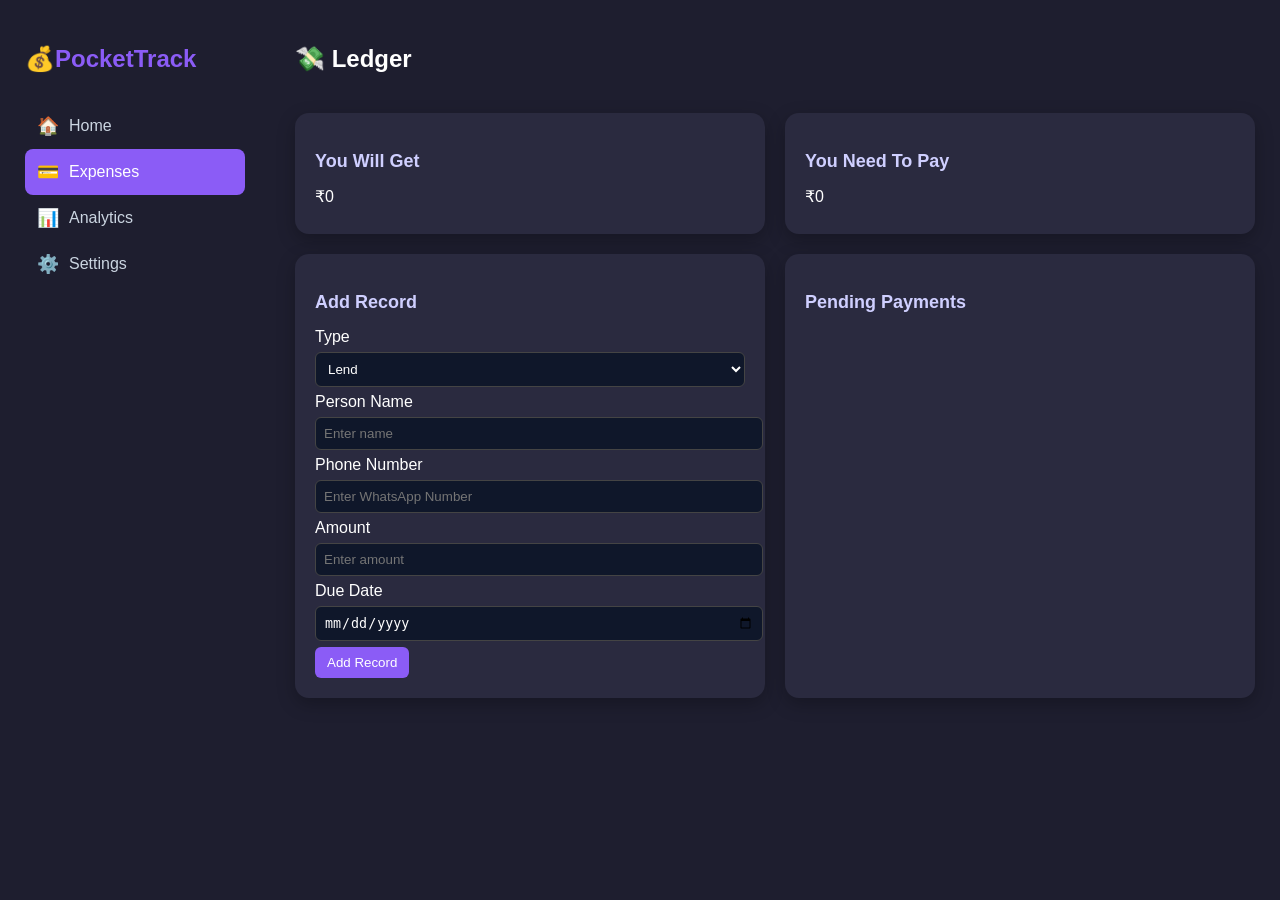
<file: expenses.html>
<!-- expenses.html -->

<!DOCTYPE html>
<html lang="en">
<head>
<meta charset="UTF-8">
<meta name="viewport" content="width=device-width, initial-scale=1.0">

<link rel="icon" href="data:image/svg+xml,<svg xmlns=%22http://www.w3.org/2000/svg%22 viewBox=%220 0 16 16%22><text y=%2214%22 font-size=%2216%22>💳</text></svg>">

<title>Expenses</title>
<link rel="stylesheet" href="style.css">
</head>

<body>

<div class="dashboard">

    <!-- SIDEBAR -->

    <div class="sidebar">

        <h2>💰PocketTrack</h2>

        <ul>
            <li>
                <a href="start.html">
                    <span>🏠</span> Home
                </a>
            </li>

            <li class="active">
                <a href="expenses.html">
                    <span>💳</span> Expenses
                </a>
            </li>

            <li>
                <a href="analytics.html">
                    <span>📊</span> Analytics
                </a>
            </li>

            <li>
                <a href="settings.html">
                    <span>⚙️</span> Settings
                </a>
            </li>
        </ul>

    </div>


    <!-- MAIN -->

    <div class="main">

        <div class="top-bar">
            <h2>💸 Ledger</h2>
        </div>


        <!-- TOTAL CARDS -->

        <div class="cards">

            <div class="card">
                <h3>You Will Get</h3>
                <p id="totalGive">₹0</p>
            </div>

            <div class="card">
                <h3>You Need To Pay</h3>
                <p id="totalTake">₹0</p>
            </div>

        </div>


        <div class="cards">

            <!-- ADD RECORD -->

            <div class="card">

                <h3>Add Record</h3>

                <label>Type</label>
                <select id="type">
                    <option value="lend">Lend</option>
                    <option value="borrow">Borrow</option>
                </select>

                <label>Person Name</label>
                <input type="text" id="person" placeholder="Enter name">

                <label>Phone Number</label>
                <input type="text" id="phone" placeholder="Enter WhatsApp Number">

                <label>Amount</label>
                <input type="number" id="amount" placeholder="Enter amount">

                <label>Due Date</label>
                <input type="date" id="date">

                <button onclick="addDebt()">Add Record</button>

            </div>


            <!-- RECORD LIST -->

            <div class="card">

                <h3>Pending Payments</h3>

                <div class="payments-list" id="debtList">
                    
                </div>

            </div>

        </div>

    </div>

</div>

<script src="expenses.js"></script>

</body>
</html>
</file>
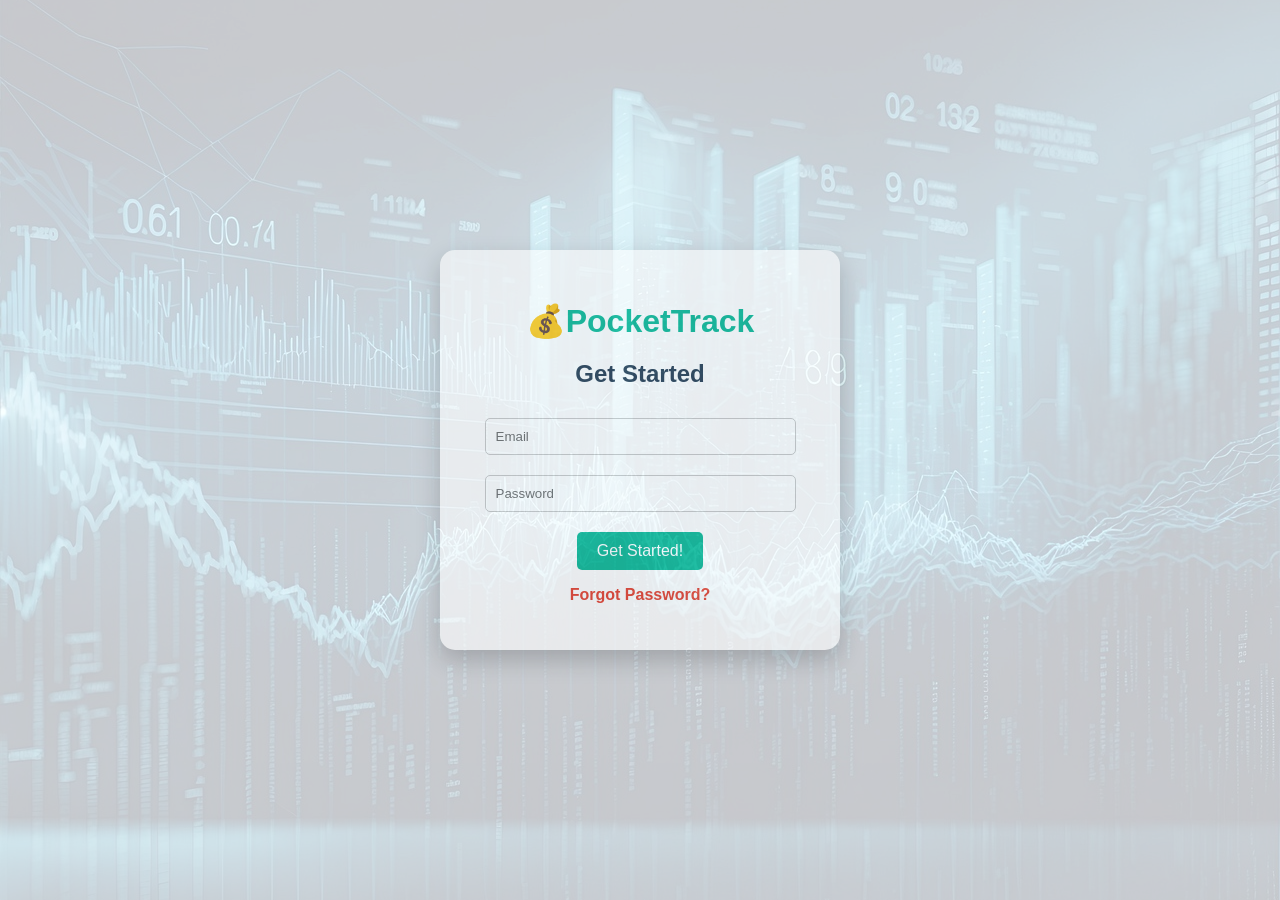
<file: login.html>
<!DOCTYPE html>
<html>
<head>
<title>Expense Tracker Login</title>
<link rel="stylesheet" href="loginSignup.css">
</head>
<body>

<div class="login-container">
    <div class="login-card">
        <h1>💰PocketTrack</h1>
        <h2>Get Started</h2>
        <input type="email" id="email" placeholder="Email">
        <input type="password" id="password" placeholder="Password">
        <button onclick="login()">Get Started!</button>
        <p><a href="#" onclick="forgotPassword()">Forgot Password?</a></p>
        <p id="loginMessage" style="color:red; font-weight:bold;"></p>
    </div>
</div>
</div>
<script src="login.js"></script>
</body>
</html>
</file>
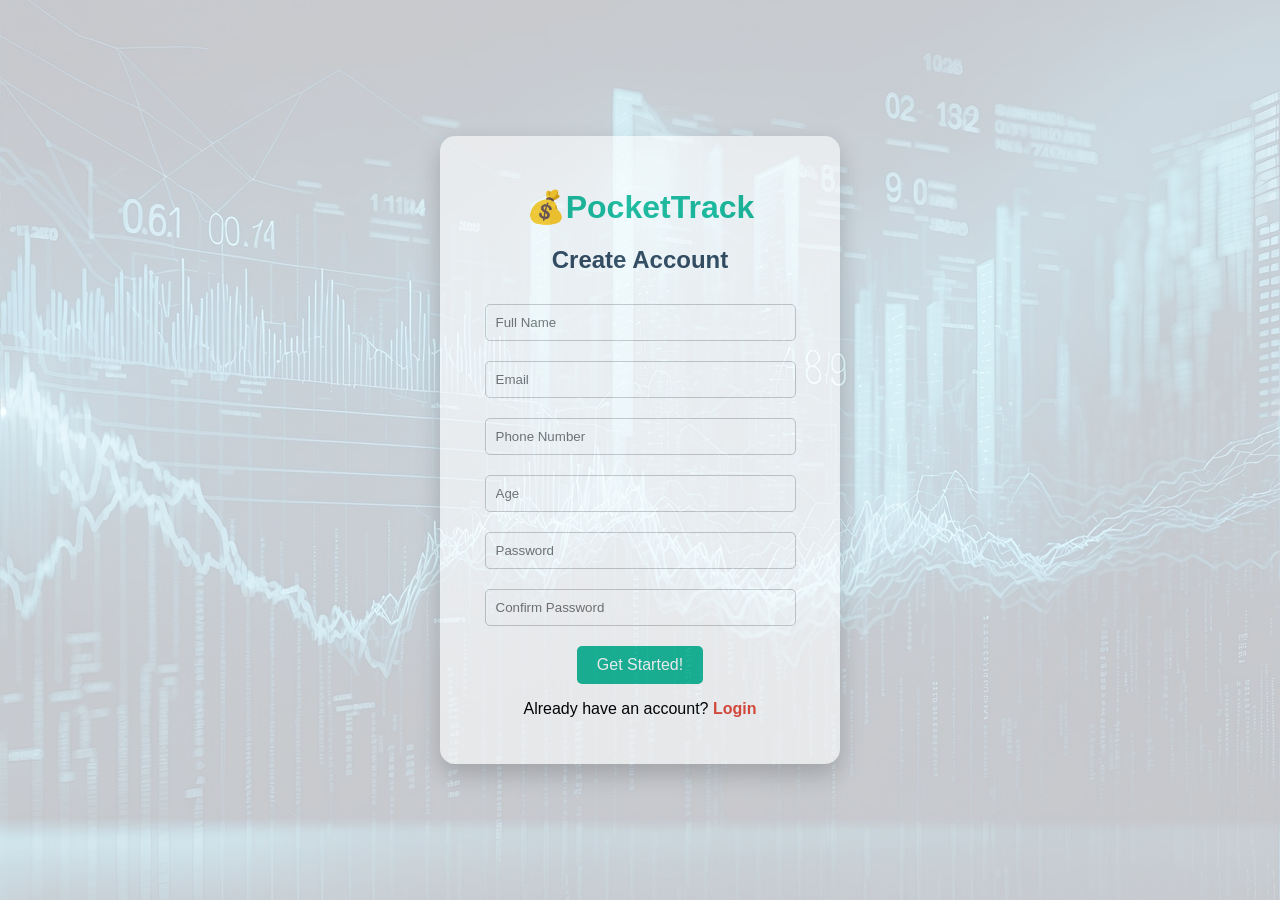
<file: signup.html>
<!DOCTYPE html>
<html>
<head>
<title>Expense Tracker Signup</title>
<link rel="stylesheet" href="loginSignup.css">
</head>
<body>

<div class="signup-container">
    <div class="signup-card">
        <h1>💰PocketTrack</h1>
        <h2>Create Account</h2>
        
        <form id="signupForm">
        <input type="text" id="name" placeholder="Full Name">
        <input type="email" id="email" placeholder="Email">
        <input type="tel" id="phone" placeholder="Phone Number">
        <input type="number" id="age" placeholder="Age">
        <input type="password" id="password" placeholder="Password">
        <input type="password" id="confirmPassword" placeholder="Confirm Password">

        <button type="submit">Get Started!</button>
        </form>
        <p id="signupMessage" style="color:red; font-weight:bold;"></p>
        <p>Already have an account? <a href="login.html">Login</a></p>
    </div>
</div>

<script src="signup.js"></script>
</body>
</html>
</file>
<file: style.css>
*{
transition:background 0.3s ease,
color 0.3s ease,
border 0.3s ease,
box-shadow 0.3s ease,
transform 0.2s ease;
}

body{
font-family:Arial;
margin:0;
background:#1E1E2F;
color:white;
}

body.light{
background:#dcd3fe;
color:#111;
}


.dashboard{
display:flex;
min-height:100vh;
}


.sidebar a{
text-decoration:none;
color:inherit;
display:flex;
align-items:center;
gap:10px;
width:100%;
}


.sidebar a:visited{
color:inherit;
}

.sidebar a:active{
color:inherit;
}
.sidebar{
width:220px;
background:#1E1E2F;
padding:25px;
transition:0.3s;
}

.sidebar h2{
margin-bottom:30px;
color:#8b5cf6;
}

.sidebar ul{
list-style:none;
padding:0;
}

.sidebar li{
display:flex;
align-items:center;
gap:10px;
padding:12px;
border-radius:8px;
cursor:pointer;
color:#cbd5e1;
transition:0.3s;
}


.sidebar li:hover{
background:#1f2937;
color:white;
transform:translateX(4px);
}


.sidebar li.active{
background:#8b5cf6;
color:white;
}


.sidebar li span{
font-size:18px;
}


body.light .sidebar{
background:#dcd3fe;
border-right:1px solid #ddd;
}

body.light .sidebar li{
color:#333;
}

body.light .sidebar li:hover{
background:#f3f4f6;
}

body.light .sidebar li.active{
background:#8b5cf6;
color:white;
}


.main{
flex:1;
padding:25px;
}


.top-bar{
display:flex;
justify-content:space-between;
align-items:center;
margin-bottom:20px;
}


.cards{
display:grid;
grid-template-columns:repeat(auto-fit,minmax(220px,1fr));
gap:20px;
margin-bottom:20px;
}


.card{
background:#2A2A3F;
padding:20px;
border-radius:10px;
transition:0.3s;
}


.card:hover{
transform:translateY(-4px);
box-shadow:0 10px 22px rgba(0,0,0,0.35);
}

body.light .card{
background:white;
box-shadow:0 3px 8px rgba(0,0,0,0.1);
}

body.light .card:hover{
box-shadow:0 8px 18px rgba(0,0,0,0.15);
}


input,select{
width:100%;
padding:8px;
margin:6px 0;
border-radius:6px;
border:1px solid #444;
background:#0f172a;
color:white;
}

body.light input,
body.light select{
background:white;
color:black;
border:1px solid #ccc;
}


button{
background:#8b5cf6;
border:none;
padding:8px 12px;
border-radius:6px;
color:white;
cursor:pointer;
transition:0.25s;
}

button:hover{
background:#7c3aed;
transform:scale(1.05);
}


.chart-box{
background:#2A2A3F;
padding:20px;
border-radius:10px;
margin-bottom:20px;
}

body.light .chart-box{
background:white;
}

.chart-container{
height:320px;
width:100%;
position:relative;
}

#expenseChart{
width:100% !important;
height:100% !important;
}

.calendar-widget{

width:100%;

background:#1E1E2F;

color:white;

padding:15px;

border-radius:14px;

box-shadow:0 10px 25px rgba(0,0,0,0.4);

}

#calendar{

background:white;

border-radius:10px;

padding:10px;

font-size:14px;

}

.fc-toolbar-title{

font-size:16px;

color:black;

}

.fc-button{

background:#6c5ce7;

border:none;

padding:6px 10px;

font-size:12px;

}

.fc-daygrid-event{

font-size:11px;

padding:2px;

}


.fc-daygrid-day-number{
color:black !important;
font-weight:600;
}

.fc-col-header-cell-cushion{
color:black !important;
font-weight:600;
}

.fc-toolbar-title{
color:black !important;
}



.fc-daygrid-day:hover{
background:#f2f2f2;
cursor:pointer;
}
.fc-button{
background:#6A5ACD !important;
border:none !important;
}

.fc-button:hover{
background:#5748b0 !important;
}


#calendar{
background:white;
border-radius:10px;
padding:10px;
height:320px;
overflow:hidden;
}
.calendar {
    width: 100%;
    background: #1f2a40;
    padding: 15px;
    border-radius: 10px;
}

.calendar-header {
    display: flex;
    justify-content: space-between;
    align-items: center;
    color: white;
}

.calendar-header button {
    background: #7b5cff;
    border: none;
    color: white;
    padding: 5px 10px;
    border-radius: 5px;
    cursor: pointer;
}

.days, .dates {
    display: grid;
    grid-template-columns: repeat(7, 1fr);
    text-align: center;
    margin-top: 10px;
}

.days div {
    font-weight: bold;
    color: #aaa;
}

.dates div {
    padding: 10px;
    cursor: pointer;
    border-radius: 6px;
}

.dates div:hover {
    background: #7b5cff;
}

.selected-date {
    background: #7b5cff;
}
.calendar{
    width:100%;
    background:#1E1E2F;
    padding:15px;
    border-radius:10px;
}

.calendar-header{
    display:flex;
    justify-content:space-between;
    align-items:center;
    color:white;
}

.days,
.dates{
    display:grid;
    grid-template-columns:repeat(7,1fr);
    text-align:center;
}

.days div{
    color:#aaa;
    font-weight:bolder;
    padding:10px;
}

.dates div{
    color:white;
    padding:10px;
    cursor:pointer;
    position: center;
}

.dates div:hover{
    background:#7b5cff;
    border-radius:5px;
}

.selected-date{
    background:#7b5cff;
}
.dates div{
color:white;
font-size:14px;
min-height:30px;
}
.calendar-container {
  display: flex;
  justify-content: center;  
  align-items: center;     
}
.calendar {
  width: 280px;   
  padding: 15px;
  font-size: 10px;
  margin-bottom: 5px;
}



.payments-box{
background:#2A2A3F;
padding:20px;
border-radius:10px;
margin-bottom:20px;
}

body.light .payments-box{
background:white;
}



.payments-list{
display:flex;
flex-direction:column;
gap:10px;
margin-top:10px;
}



.payment-card{
display:flex;
justify-content:space-between;
align-items:center;
padding:12px 14px;
border-radius:8px;
background:#0f172a;
border-left:5px solid #8b5cf6;
}

body.light .payment-card{
background:#eef2ff;
}



.payment-left{
display:flex;
flex-direction:column;
}

.payment-title{
font-weight:600;
}

.payment-date{
font-size:12px;
color:#94a3b8;
}

.payment-amount{
font-weight:600;
color:#8b5cf6;
}



.payment-card.overdue{
border-left:5px solid #ef4444;
}

.payment-card.soon{
border-left:5px solid #f59e0b;
}

.payment-card.future{
border-left:5px solid #22c55e;
}



.transactions{
background:#2A2A3F;
padding:20px;
border-radius:10px;
margin-bottom:20px;
}

body.light .transactions{
background:white;
}

.transactions ul{
list-style:none;
padding:0;
}

.transactions li{
background:#0f172a;
padding:10px;
margin-bottom:6px;
border-radius:6px;
display:flex;
justify-content:space-between;
align-items:center;
}

body.light .transactions li{
background:#eee;
}



.transactions button{
background:#ef4444;
padding:4px 8px;
font-size:12px;
}

.transactions button:hover{
background:#dc2626;
}




.insight-cards{
display:grid;
grid-template-columns:repeat(auto-fit,minmax(180px,1fr));
gap:15px;
margin-top:10px;
}

.insight-card{
background:#2A2A3F;
padding:15px;
border-radius:8px;
display:flex;
flex-direction:column;
font-weight:500;
}

body.light .insight-card{
background:#eef2ff;
}

.insight-title{
font-size:13px;
color:#94a3b8;
margin-bottom:6px;
}

.insight-title{
font-size:13px;
color:#94a3b8;
margin-bottom:6px;
}



.payment-right{
display:flex;
align-items:center;
gap:10px;
}



.paid-btn{
background:#22c55e;
border:none;
padding:5px 10px;
border-radius:6px;
color:white;
font-size:12px;
cursor:pointer;
transition:0.25s;
}

.paid-btn:hover{
background:#16a34a;
transform:scale(1.05);
}


body.light .payment-date{
color:#64748b;
}



.transactions ul{
max-height:260px;
overflow-y:auto;
}



.transactions ul::-webkit-scrollbar{
width:6px;
}

.transactions ul::-webkit-scrollbar-thumb{
background:#8b5cf6;
border-radius:10px;
}

canvas{
max-height:260px;
}

#heatmap{
display:grid;
grid-template-columns:repeat(7,25px);
gap:6px;
margin-top:10px;
}

#heatmap div{
width:25px;
height:25px;
border-radius:4px;
}



.heat-low{
background:#bbf7d0;
}

.heat-mid{
background:#4ade80;
}

.heat-high{
background:#16a34a;
}



.cards{
display:grid;
grid-template-columns:repeat(auto-fit,minmax(280px,1fr));
gap:20px;
margin-top:20px;
}

.card{
padding:20px;
border-radius:14px;
box-shadow:0 6px 18px rgba(0,0,0,0.25);
}

.card:hover{
transform:translateY(-4px);
}

.card h3{
margin-bottom:15px;
font-size:18px;
color:#cfcfff;
}



.card p{
font-size:16px;
margin:8px 0;
}

.card strong{
font-size:20px;
color:#8b5cf6;
}



#financeScore{
font-size:34px;
font-weight:700;
color:#22c55e;
}

#financeStatus{
font-size:16px;
opacity:0.8;
}



#topCategories{
list-style:none;
padding:0;
}

#topCategories li{
padding:8px 10px;
margin-bottom:6px;
background:#2a2a40;
border-radius:6px;
font-size:14px;
}



#heatmap{
display:grid;
grid-template-columns:repeat(7,30px);
column-gap:1px;   
row-gap:2px; 
margin-top:10px;
}

#heatmap div{
width:22px;
height:22px;
border-radius:4px;
}

.heat-none{
background:#fcfdfe;
}

.heat-low{
background:#22c55e;
}

.heat-mid{
background:#eab308;
}

.heat-high{
background:#ef4444;
}


body.light .calendar{
background:white;
color:black;
}

body.light .calendar-header{
color:black;
}

body.light .days div{
color:#555;
}

body.light .dates div{
color:#222;
}

body.light .dates div:hover{
background:#8b5cf6;
color:white;
}

body.light .selected-date{
background:#8b5cf6;
color:white;
}


body.light #topCategories li{
background:#eef2ff;
color:#222;
}

body.light #topCategories li:hover{
background:#e0e7ff;
}

.chart-box h3,
.payments-box h3,
.transactions h3,
.insights h3 {
    color:#cfcfff ;  
}

/* Help & Support button */
.card .help-support{
display:flex;
align-items:center;
justify-content:center;
gap:8px;

margin-top:15px;
padding:10px;

border-radius:8px;
border:none;

background:#8b5cf6;   
color:white;

font-size:14px;
font-weight:500;

cursor:pointer;
transition:0.25s;
}


.card .help-support:hover{
background:#7c3aed;
transform:scale(1.05);
}

/* optional small icon style */
.card .help-support span{
font-size:16px;
}

/* light mode support */
body.light .card .help-support{
background:#8b5cf6;
color:white;
}

.support-box{
display:none;
position:fixed;
top:50%;
left:50%;
transform:translate(-50%,-50%);

background:#2A2A3F;
padding:20px;
border-radius:12px;
width:300px;
z-index:1000;

box-shadow:0 10px 30px rgba(0,0,0,0.5);
}

.support-box h3{
margin-bottom:10px;
color:#8b5cf6;
}

.support-box input,
.support-box textarea{
width:100%;
margin-top:10px;
padding:8px;
border-radius:6px;
border:1px solid #444;
background:#0f172a;
color:white;
}

.support-box textarea{
min-height:80px;
resize:none;
}

.support-box button{
margin-top:10px;
width:100%;
}

/* light mode */
body.light .support-box{
background:white;
color:black;
}

body.light .support-box input,
body.light .support-box textarea{
background:white;
color:black;
border:1px solid #ccc;
}
</file>
<file: loginSignup.css>
body{
    margin:0;
    font-family: Arial;
    height:100vh;
    display:flex;
    justify-content:center;
    align-items:center;
    background: url('loginimg.jpeg') no-repeat center center fixed;
    background-size: cover;
    position: relative;
    opacity:90%;
}

body::before{
    content:'';
    position:absolute;
    top:0;
    left:0;
    width:100%;
    height:100%;
    background-color: rgba(255,255,255,0.85); 
    z-index:0;
}

.login-container{
    width: 400px;
    position: relative;
    z-index: 1;
}

.login-card{
    background:white;
    padding:30px;
    border-radius:15px;
    box-shadow:0 10px 25px rgba(0,0,0,0.2);
    text-align:center;
}

.login-card h1{
    margin-bottom:10px;
    color:#1abc9c;
}

.login-card h2{
    margin-bottom:20px;
    color:#34495e;
}

.login-card input{
    width:85%;
    padding:10px;
    margin:10px 0;
    border-radius:5px;
    border:1px solid #ccc;
}

.login-card button{
    background:#1abc9c;
    color:white;
    border:none;
    padding:10px 20px;
    border-radius:5px;
    cursor:pointer;
    margin-top:10px;
    font-size:16px;
}

.login-card button:hover{
    background:#16a085;
}

.login-card a{
    text-decoration:none;
    color:#e74c3c;
    font-weight:bold;
}

.login-card a:hover{
    text-decoration:underline;
}

body{
    margin:0;
    font-family: Arial;
    height:100vh;
    display:flex;
    justify-content:center;
    align-items:center;
    background: url('loginimg.jpeg') no-repeat center center fixed;
    background-size: cover;
    position: relative;
}

body::before{
    content:'';
    position:absolute;
    top:0;
    left:0;
    width:100%;
    height:100%;
    background-color: rgba(255,255,255,0.85);
    z-index:0;
}

.signup-container{
    width: 400px;
    position: relative;
    z-index: 1;
}

.signup-card{
    background:white;
    padding:30px;
    border-radius:15px;
    box-shadow:0 10px 25px rgba(0,0,0,0.2);
    text-align:center;
}

.signup-card h1{
    margin-bottom:10px;
    color:#1abc9c;
}

.signup-card h2{
    margin-bottom:20px;
    color:#34495e;
}

.signup-card input{
    width:85%;
    padding:10px;
    margin:10px 0;
    border-radius:5px;
    border:1px solid #ccc;
}

.signup-card button{
    background:#1abc9c;
    color:white;
    border:none;
    padding:10px 20px;
    border-radius:5px;
    cursor:pointer;
    margin-top:10px;
    font-size:16px;
}

.signup-card button:hover{
    background:#16a085;
}

.signup-card a{
    text-decoration:none;
    color:#e74c3c;
    font-weight:bold;
}

.signup-card a:hover{
    text-decoration:underline;
}
</file>
